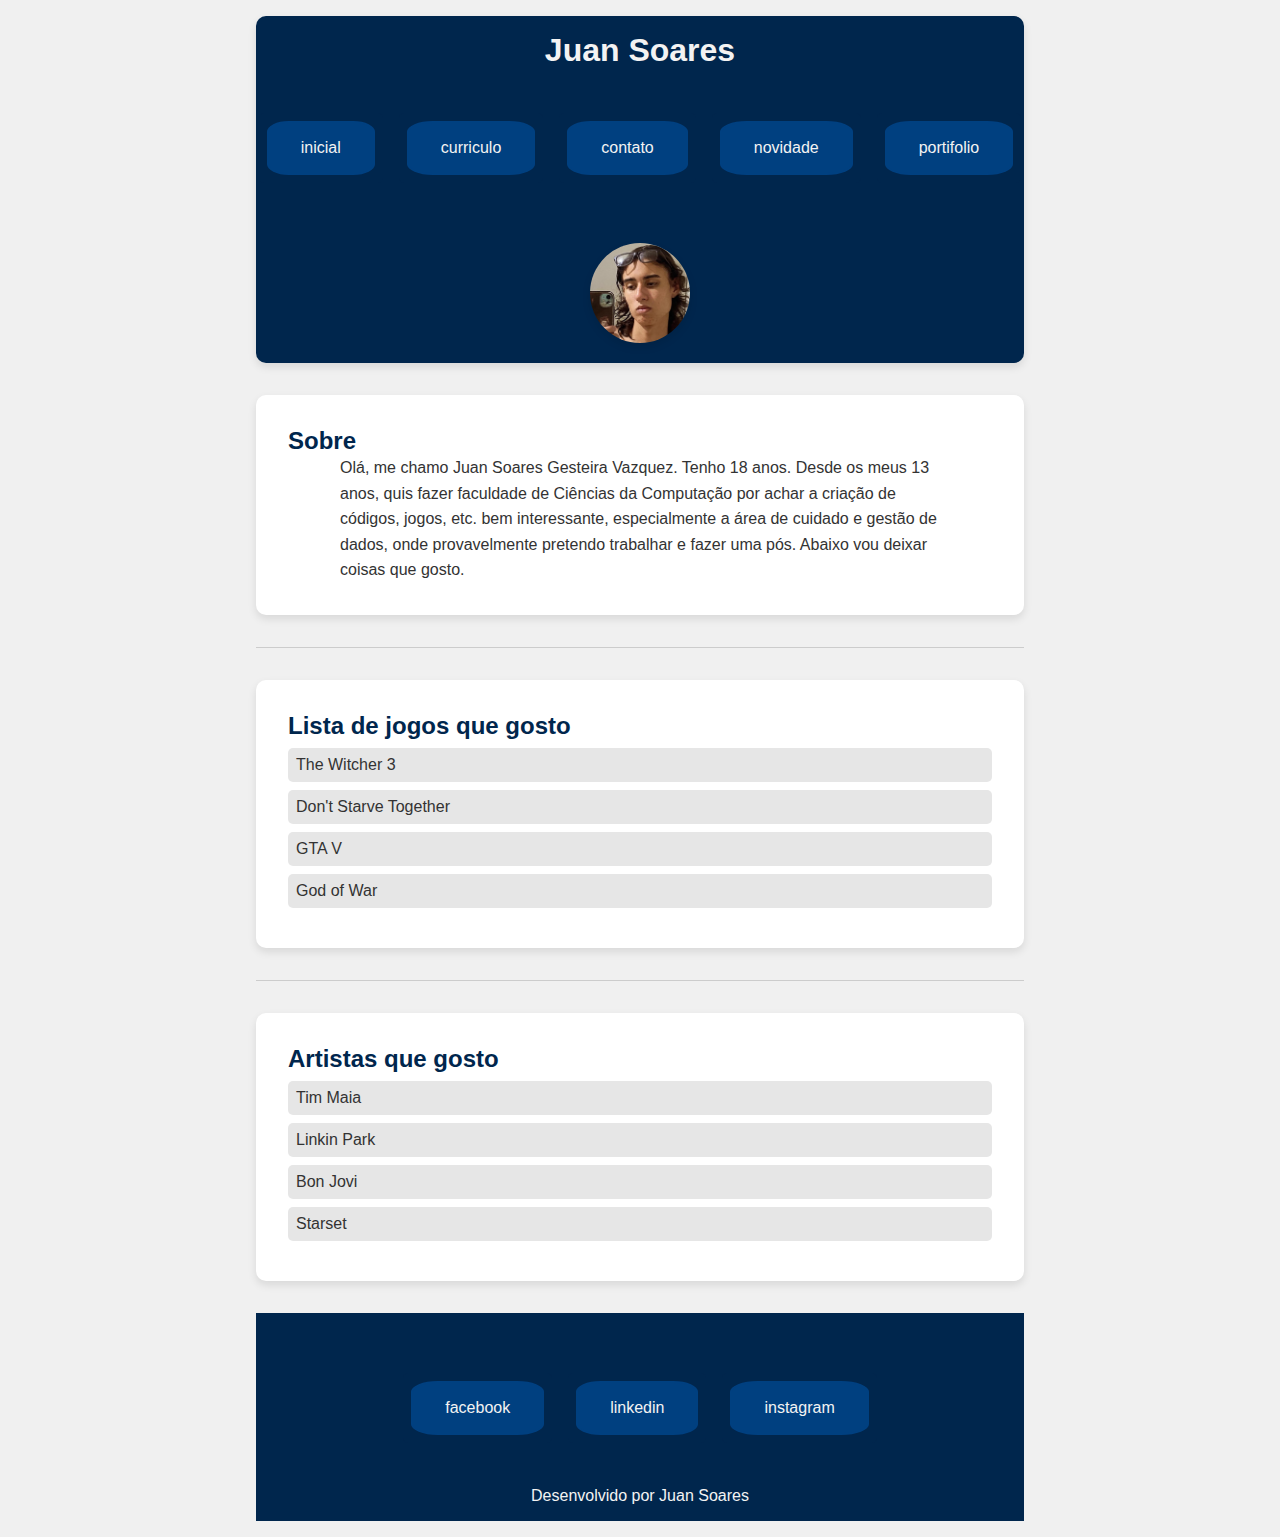
<file: index.html>
<!DOCTYPE html>
<html lang="en">

<head>
    <meta charset="UTF-8">
    <meta name="viewport" content="width=device-width, initial-scale=1.0">
    <link rel="icon"
        href="https://th.bing.com/th?q=Icone+Site+Em+PNG&w=120&h=120&c=1&rs=1&qlt=90&cb=1&pid=InlineBlock&mkt=pt-BR&cc=BR&setlang=pt-br&adlt=strict&t=1&mw=247">
    <title>Site Juan</title>
    <link href="https://fonts.googleapis.com/css2?family=Roboto:wght@400;700&display=swap" rel="stylesheet">
    <link rel="stylesheet" href="css\style.css">

</head>

<body>
    <div class="interface">
        <header>
            <h1>Juan Soares</h1>
            <ul class="menu">
                <li><a href="index.html" class="button">inicial</a></li>
                <li><a href="html/curriculo.html" class="button">curriculo</a></li>
                <li><a href="html/contato.html" class="button">contato</a></li>
                <li><a href="html/novidades.html" class="button">novidade</a></li>
                <li><a href="html/portifolio.html">portifolio</a></li>
            </ul>
            <img src="fotos\foto perfil.jpg" 
            alt="foto de perfil" width="100" height="100" class="fotoPerfil">
        </header>
        <div class=" sobre">
            <h2>Sobre</h2>
            <p>Olá, me chamo Juan Soares Gesteira Vazquez. Tenho 18 anos. Desde os meus 13 anos, quis fazer faculdade de
                Ciências da Computação por achar a criação de códigos, jogos, etc. bem interessante, especialmente a
                área de
                cuidado e gestão de dados, onde provavelmente pretendo trabalhar e fazer uma pós. Abaixo vou deixar
                coisas
                que gosto.</p>
        </div>
        <hr>
        <div class="sobre jogos">
            <h2>Lista de jogos que gosto</h2>
            <ul>
                <li>The Witcher 3</li>
                <li>Don't Starve Together</li>
                <li>GTA V</li>
                <li>God of War</li>
            </ul>
        </div>
        <hr>
        <div class="sobre musica">
            <h2>Artistas que gosto</h2>
            <ul>
                <li>Tim Maia</li>
                <li>Linkin Park</li>
                <li>Bon Jovi</li>
                <li>Starset</li>
            </ul>
        </div>
        <footer>
            <ul class="menu">
                <li><a href="https://www.facebook.com/juan.soares.7587/">facebook</a></li>
                <li><a href="https://www.linkedin.com/in/juan-soares-738731280/">linkedin</a></li>
                <li><a href="https://www.instagram.com/rio_haruto_/">instagram</a></li>
            </ul>
            <p>Desenvolvido por Juan Soares</p>
        </footer>
    </div>
</body>

</html>
</file>
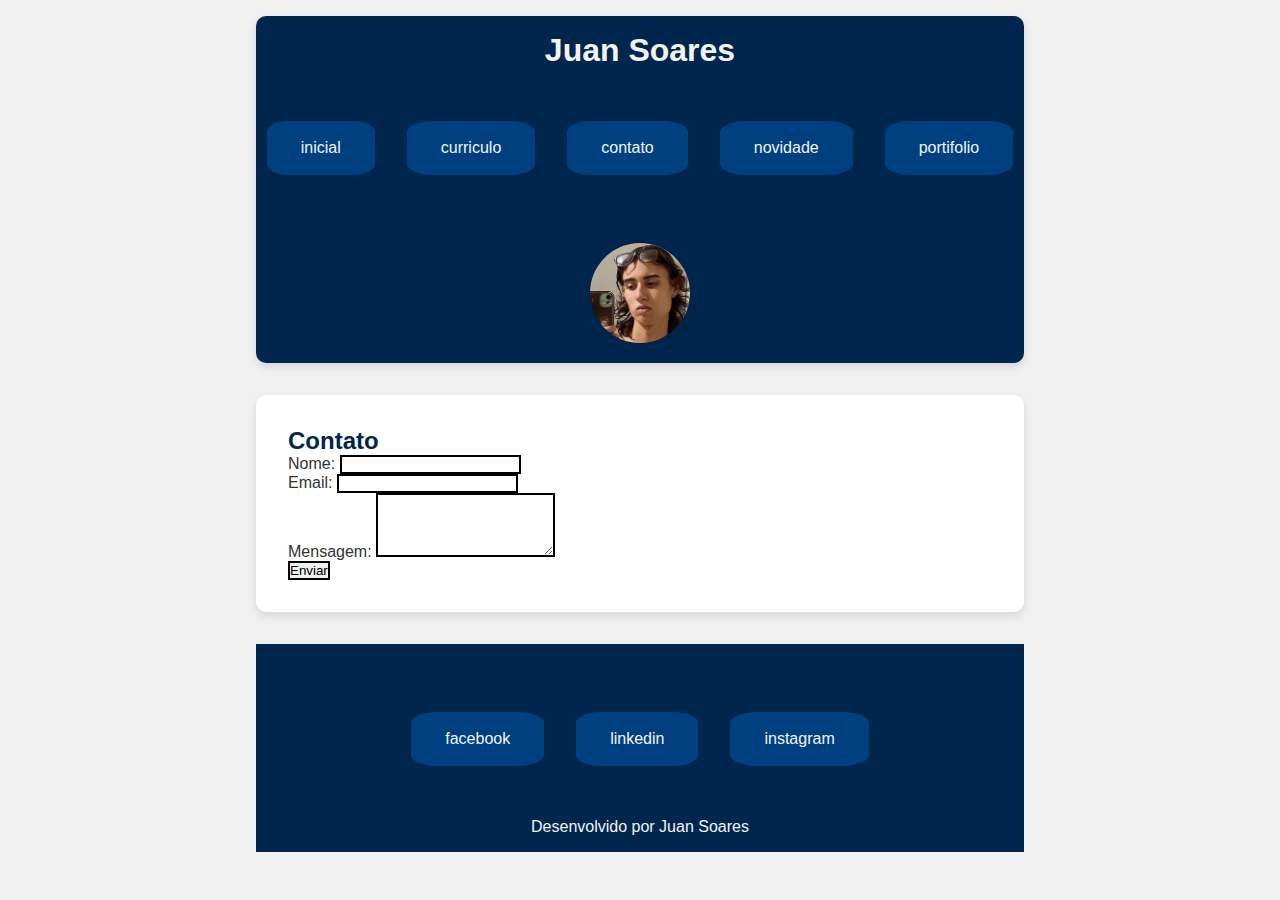
<file: html/contato.html>
<!DOCTYPE html>
<html lang="en">

<head>
    <meta charset="UTF-8">
    <meta name="viewport" content="width=device-width, initial-scale=1.0">
    <link rel="stylesheet" href="../css\style.css">
    <link rel="icon"
        href="https://th.bing.com/th?q=Icone+Site+Em+PNG&w=120&h=120&c=1&rs=1&qlt=90&cb=1&pid=InlineBlock&mkt=pt-BR&cc=BR&setlang=pt-br&adlt=strict&t=1&mw=247">
    <title>contato</title>
</head>

<body>
    <div class="interface">
        <header>
            <h1>Juan Soares</h1>
            <ul class="menu">
                <li><a href="../index.html" class="button">inicial</a></li>
                <li><a href="curriculo.html" class="button">curriculo</a></li>
                <li><a href="contato.html" class="button">contato</a></li>
                <li><a href="novidades.html" class="button">novidade</a></li>
                <li><a href="portifolio.html">portifolio</a></li>
            </ul>
            <img src="../fotos\foto perfil.jpg" 
            alt="foto de perfil" width="100" height="100" class="fotoPerfil">
        </header>
        <div class="sobre contato">
            <h2>Contato</h2>
            <form action="mailto:juansoares2427@gmail.com" method="post" enctype="text/plain">
                <label for="name">Nome:</label>
                <input class="inputs" type="text" id="name" name="name" required>
                <br>
                <label for="email">Email:</label>
                <input class="inputs" type="email" id="email" name="email" required>
                <br>
                <label for="message">Mensagem:</label>
                <textarea class="inputs"  id="message" name="message" rows="4" required></textarea>
                <br>
                <input class="inputs"type="submit" value="Enviar">
            </form>
        </div>
        <footer>
            <ul class="menu">
                <li><a href="https://www.facebook.com/juan.soares.7587/">facebook</a></li>
                <li><a href="https://www.linkedin.com/in/juan-soares-738731280/">linkedin</a></li>
                <li><a href="https://www.instagram.com/rio_haruto_/">instagram</a></li>
            </ul>
            <p>Desenvolvido por Juan Soares</p>
        </footer>
    </div>
</body>

</html>
</file>
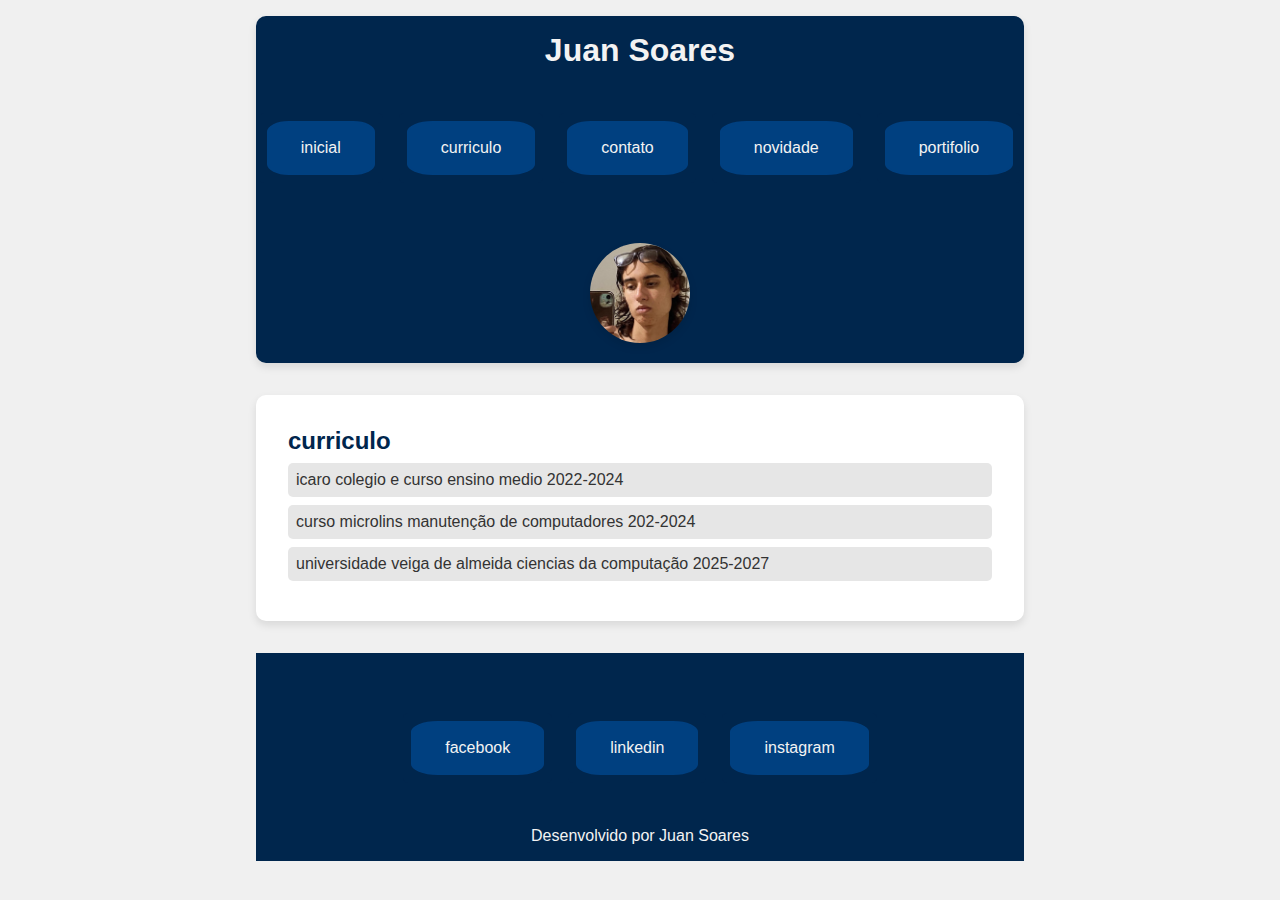
<file: html/curriculo.html>
<!DOCTYPE html>
<html lang="en">

<head>
    <meta charset="UTF-8">
    <meta name="viewport" content="width=device-width, initial-scale=1.0">
    <link rel="stylesheet" href="../css\style.css">
    <title>curriculo</title>
</head>

<body>
    <div class="interface">
        <header>
            <h1>Juan Soares</h1>
            <ul class="menu">
            <li><a href="../index.html" class="button">inicial</a></li>
            <li><a href="curriculo.html" class="button">curriculo</a></li>
            <li><a href="contato.html" class="button">contato</a></li>
            <li><a href="novidades.html" class="button">novidade</a></li>
            <li><a href="portifolio.html">portifolio</a></li>
        </ul>
        <img src="../fotos\foto perfil.jpg" 
        alt="foto de perfil" width="100" height="100" class="fotoPerfil">
        </header>
        <div class=" sobre curriculo">
            <h2>curriculo</h2>
            <ul>
                <li>icaro colegio e curso  ensino medio 2022-2024 </li>
                <li> curso microlins manutenção de computadores 202-2024</li>
                <li> universidade veiga de almeida ciencias da computação 2025-2027</li>
            </ul>
        </div>
        <footer>
            <ul class="menu">
                <li><a href="https://www.facebook.com/juan.soares.7587/">facebook</a></li>
                <li><a href="https://www.linkedin.com/in/juan-soares-738731280/">linkedin</a></li>
                <li><a href="https://www.instagram.com/rio_haruto_/">instagram</a></li>
            </ul>
            <p>Desenvolvido por Juan Soares</p>
        </footer>
    </div>
</body>

</html>
</file>
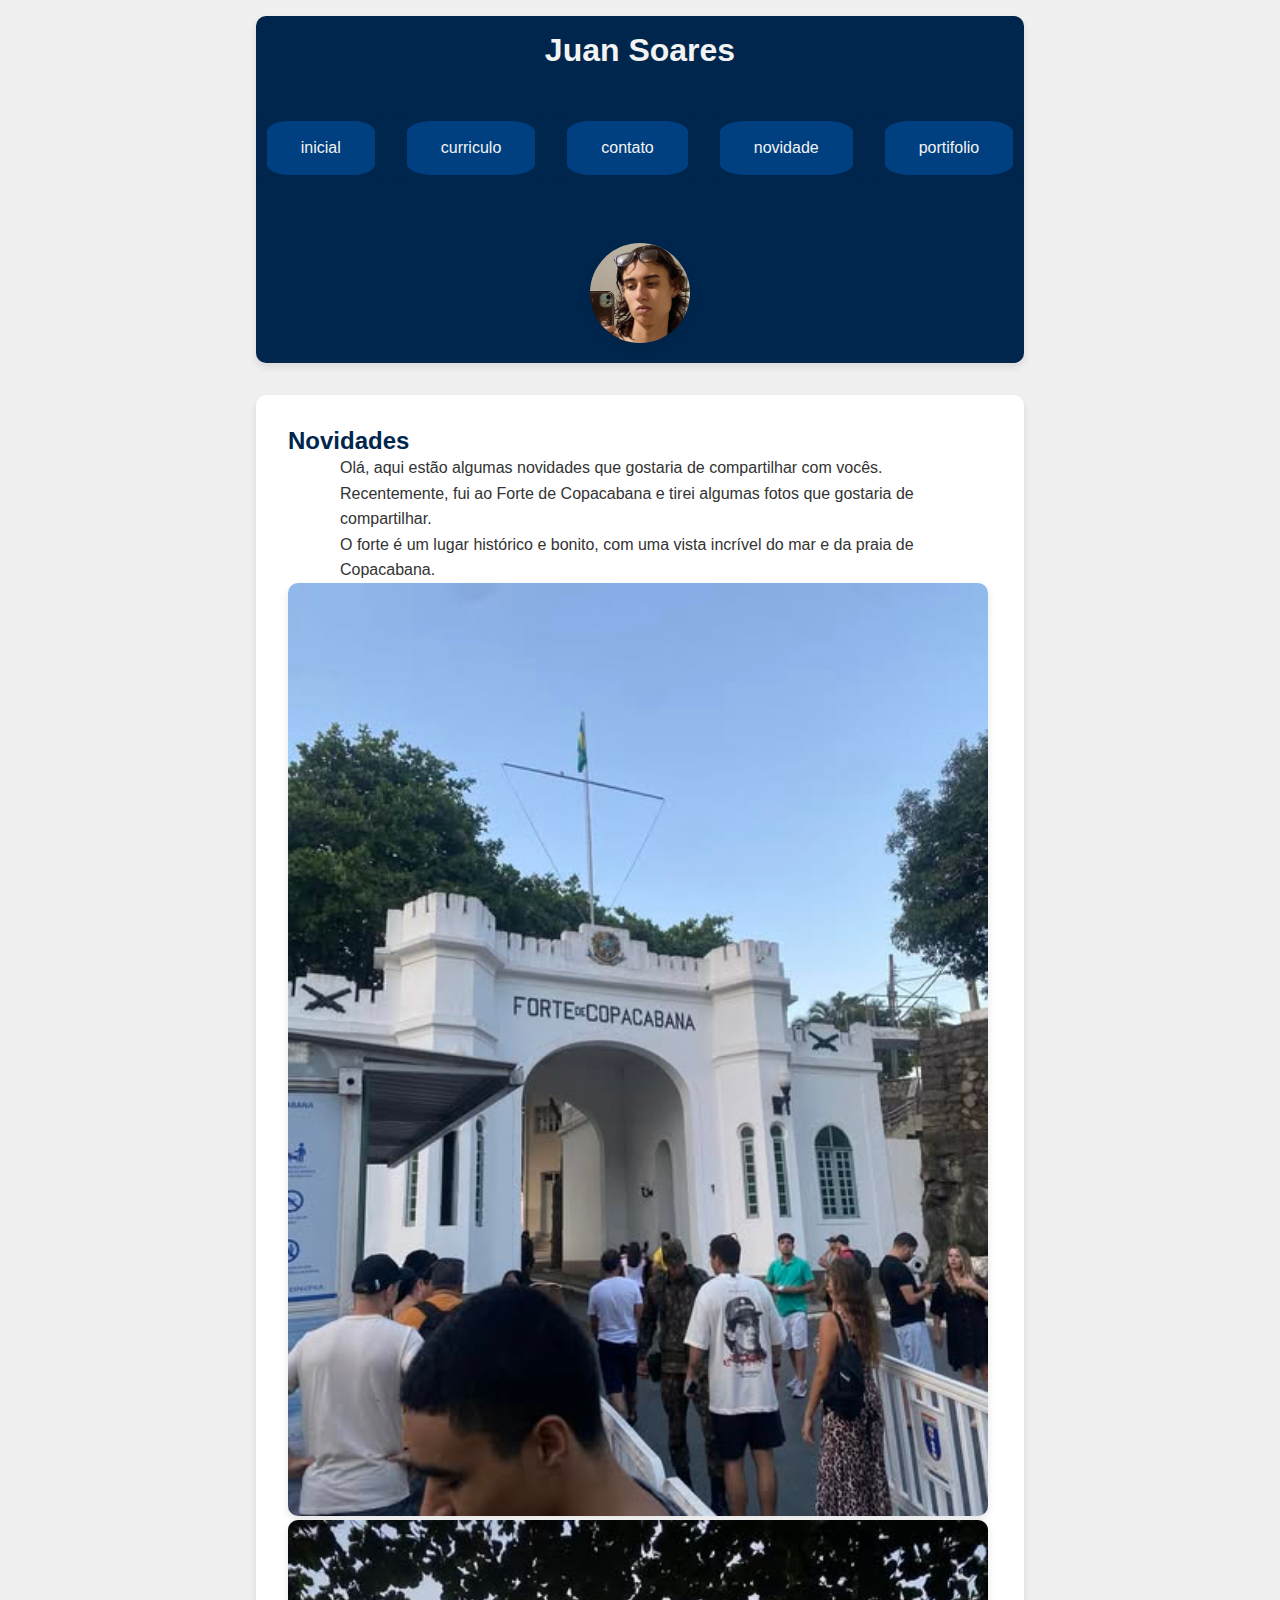
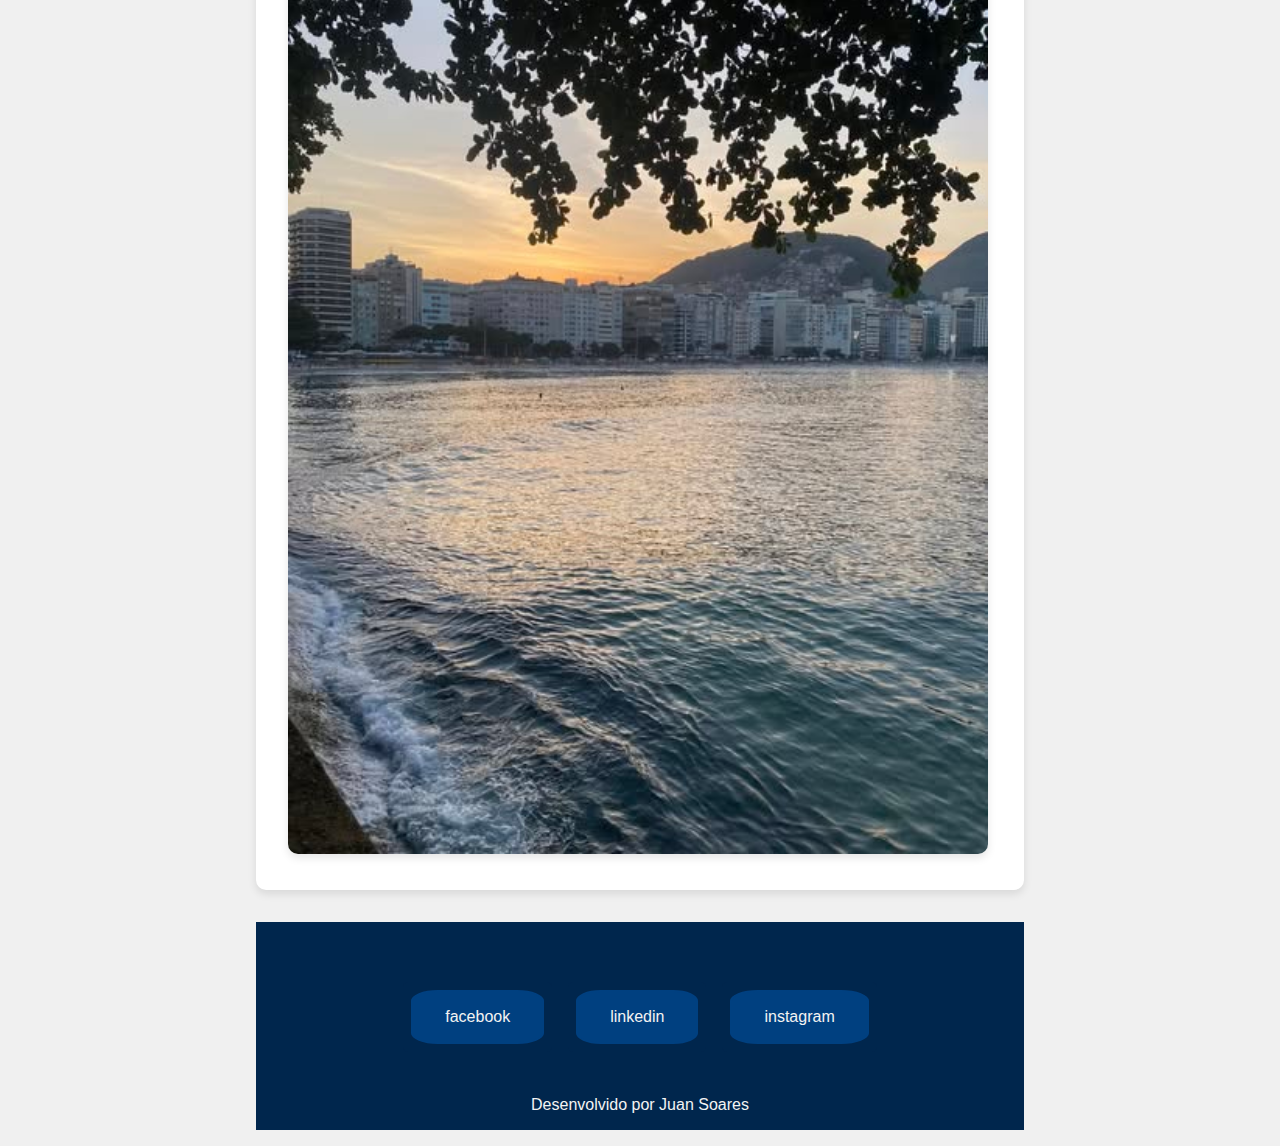
<file: html/novidades.html>
<!DOCTYPE html>
<html lang="en">

<head>
    <meta charset="UTF-8">
    <meta name="viewport" content="width=device-width, initial-scale=1.0">
    <link rel="stylesheet" href="../css\style.css">
    <title>novidade</title>
</head>

<body>
    <div class="interface">
        <header>
            <h1>Juan Soares</h1>
            <ul class="menu">
            <li><a href="../index.html" class="button">inicial</a></li>
            <li><a href="curriculo.html" class="button">curriculo</a></li>
            <li><a href="contato.html" class="button">contato</a></li>
            <li><a href="novidades.html" class="button">novidade</a></li>
            <li><a href="portifolio.html">portifolio</a></li>
        </ul>
        <img src="../fotos\foto perfil.jpg" 
        alt="foto de perfil" width="100" height="100" class="fotoPerfil">
        </header>
        <div class="sobre novidades">
            <h2>Novidades</h2>
            <p>Olá, aqui estão algumas novidades que gostaria de compartilhar com vocês.</p>
            <p>Recentemente, fui ao Forte de Copacabana e tirei algumas fotos que gostaria de compartilhar.</p>
            <p>O forte é um lugar histórico e bonito, com uma vista incrível do mar e da praia de Copacabana.</p>
            <img src="../fotos/foto forte de copacabana.jpg" alt="foto da entrada dp forte de copacabana" width="700"
                height="400" class="fotoForte">
            <img src="../fotos/foto copacabana.jpg" alt="foto do forte de copacabana" width="700" height="400">
        </div>
        <footer>
            <ul class="menu">
                <li><a href="https://www.facebook.com/juan.soares.7587/">facebook</a></li>
                <li><a href="https://www.linkedin.com/in/juan-soares-738731280/">linkedin</a></li>
                <li><a href="https://www.instagram.com/rio_haruto_/">instagram</a></li>
            </ul>
            <p>Desenvolvido por Juan Soares</p>
        </footer>


</body>

</html>
</file>
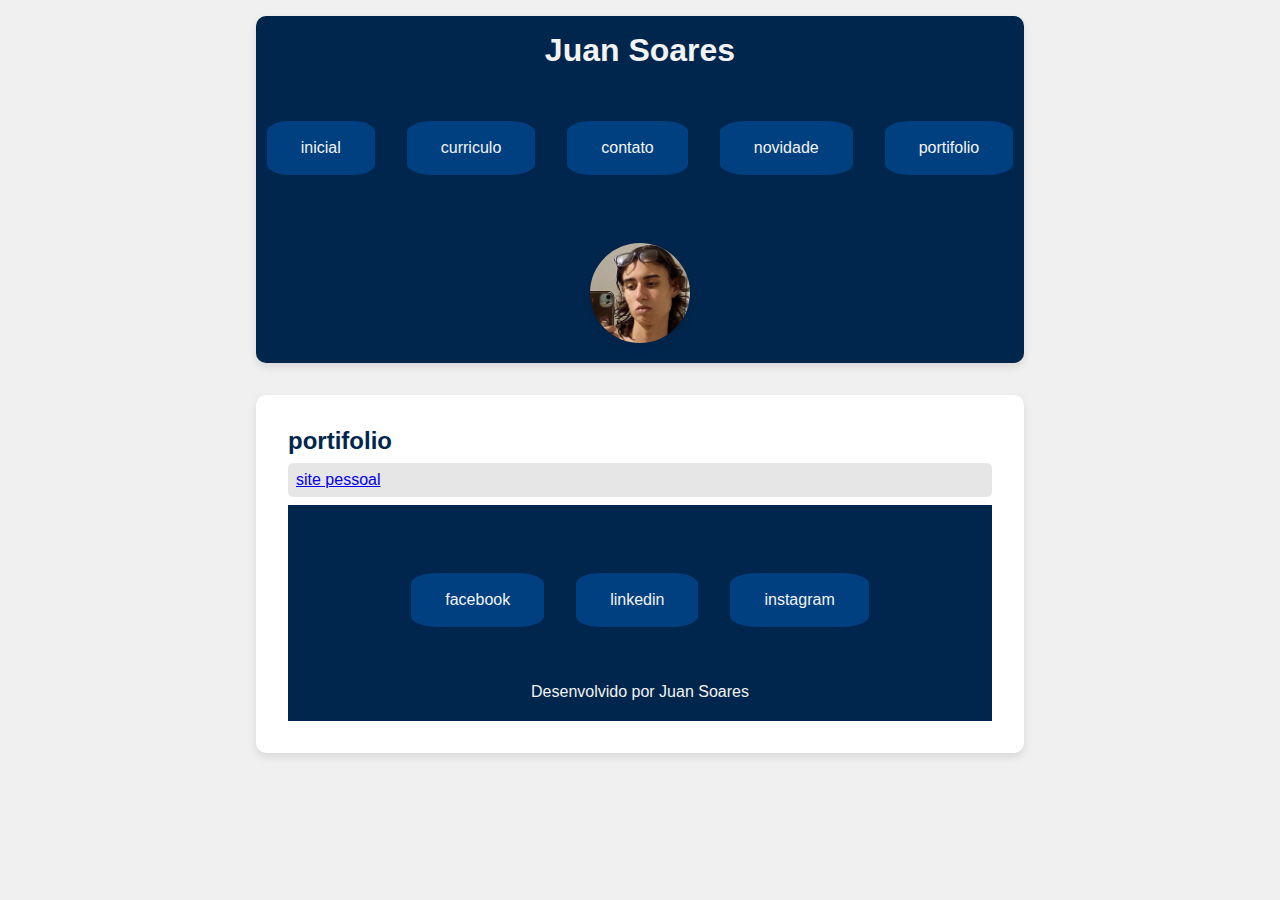
<file: html/portifolio.html>
<!DOCTYPE html>
<html lang="en">

<head>
    <meta charset="UTF-8">
    <meta name="viewport" content="width=device-width, initial-scale=1.0">
    <link rel="stylesheet" href="../css\style.css">
    <title>portifolio</title>
</head>

<body>
    <div class=" interface">
        <header>
            <h1>Juan Soares</h1>
            <ul class="menu">
                <li><a href="../index.html" class="button">inicial</a></li>
                <li><a href="curriculo.html" class="button">curriculo</a></li>
                <li><a href="contato.html" class="button">contato</a></li>
                <li><a href="novidades.html" class="button">novidade</a></li>
                <li><a href="portifolio.html">portifolio</a></li>
            </ul>
            <img src="../fotos\foto perfil.jpg" 
            alt="foto de perfil" width="100" height="100" class="fotoPerfil">
        </header>
        <div class="sobre portifolio">
            <h2>portifolio</h2>
            <ul>
                <li><a href="https://github.com/juansoares28/web-site" class="button">site pessoal</a></li>
            </ul>
            <footer>
                <ul class="menu">
                    <li><a href="https://www.facebook.com/juan.soares.7587/">facebook</a></li>
                    <li><a href="https://www.linkedin.com/in/juan-soares-738731280/">linkedin</a></li>
                    <li><a href="https://www.instagram.com/rio_haruto_/">instagram</a></li>
                </ul>
                <p>Desenvolvido por Juan Soares</p>
            </footer>
        </div>
</body>

</html>
</file>
